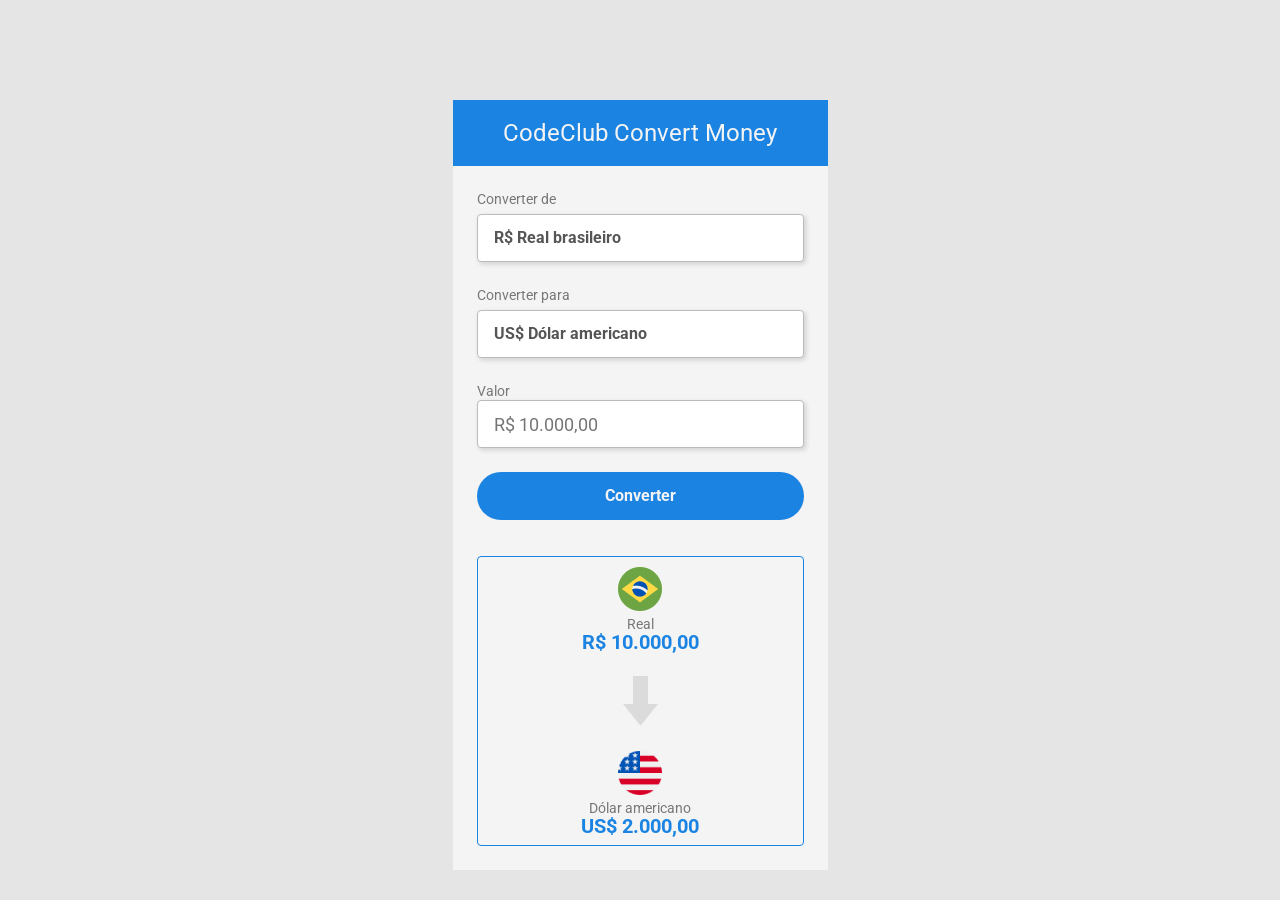
<file: index.html>
<!DOCTYPE html>
<html lang="pt-br">
  <head>
    <meta charset="UTF-8" />
    <meta http-equiv="X-UA-Compatible" content="IE=edge" />
    <meta name="viewport" content="width=device-width, initial-scale=1.0" />
    <link rel="preconnect" href="https://fonts.googleapis.com">
    <link rel="preconnect" href="https://fonts.gstatic.com" crossorigin>
    <link href="https://fonts.googleapis.com/css2?family=Roboto:ital,wght@0,100;0,300;0,400;0,500;0,700;1,300&display=swap" rel="stylesheet">
    <link rel="stylesheet" href="./styles.css" />
    <title>CodeClub Convert Money</title>
  </head>

  <body>
    <div class="container">
      <header>
        <h1>CodeClub Convert Money</h1>
      </header>

      <main>
        <label>
          Converter <b>de</b>
          <select>
            <option>R$ Real brasileiro</option>
          </select>
        </label>

        <label>
          Converter <b>para</b>
          <select id="currency-select">
            <option>US$ Dólar americano</option>
            <option>€ Euro</option>
            <option>₿ Bitcoin</option>
            <option>¥ Renminbi chinês</option>
          </select>
        </label>

        <label>
            <b>Valor</b>
            <input id="input-real" placeholder="R$ 10.000,00">
          </label>

        <button id="convert-button" type="button">Converter</button>

        <section>
            <div class="currency-container">
                <img src="./assets/assets/brasil 2.png" alt="bandeira-brasil">
                <p class="currency-name">Real</p>
                <p class="currency-value" id="real-value-text" >R$ 10.000,00</p>
            </div>

            <img class="arrow-img" src="./assets/assets/arrow.png" alt="seta">

            <div class="currency-container">
                <img src="./assets/assets/estados-unidos (1) 1.png" id="currency-img" alt="bandeira-país-conversão">
                <p class="currency-name" id="currency-name">Dólar americano</p>
                <p class="currency-value" id="currency-value-text">US$ 2.000,00</p>
            </div>
            
        </section>
      </main>
    </div>
  </body>
  <script src="./scripts.js"></script>

</html>
</file>
<file: styles.css>
* {
    margin: 0;
    padding: 0;
    box-sizing: border-box;
    font-family: "Roboto", sans-serif;
    font-style: normal;
    font-weight: normal;
    line-height: 18px;  
}

body {
    background-color: #E5E5E5;
}

.container {
    width: 375px;
    background-color: #F4F4F4;
    margin: 0 auto;
    margin-top: 100px;
   


}
header {
    background-color: #1B83E2;
    height: 66px;
}

h1 {
    
    font-style: normal;
    font-weight: normal;
    font-size: 24px;
    line-height: 18px;
    color: #F4F4F4;
    text-align: center;
    padding-top: 24px;
}

main {
    padding: 24px;
}

label {
    font-style: normal;
    font-weight: normal;
    font-size: 14px;
    line-height: 18px;
    color: #777777;
}

select {
    background: #FFFFFF;
    border: 1px solid #BBBBBB;
    border-radius: 4px;
    height: 48px;
    display: block;
    width: 100%;
    cursor: pointer;
    outline: none;
    color: #555555;
    line-height: 18px;
    font-size: 16px;
    font-weight: bold;
    appearance: none;
    padding-left: 16px;
    box-shadow: 2px 2px 5px rgba(0, 0, 0, 0.15);
    margin-top: 6px;
    margin-bottom: 24px;
}

input {
    background: #FFFFFF;
    border: 1px solid #BBBBBB;
    box-shadow: 2px 2px 5px rgba(0, 0, 0, 0.15);
    border-radius: 4px;
    height: 48px;
    width: 100%;
    padding-left: 16px;
    font-size: 18px;
    outline: none;
    font-size: 18px;
}

 button {
    background: #1B83E2;
    border-radius: 25px;
    height: 48px;
    width: 100%;
    margin-top: 24px;
    margin-bottom: 36px;
    cursor: pointer;
    color: #F4F4F4;
    font-size: 16px;
    font-style: normal;
    font-weight: bold;
    font-size: 16px;
    line-height: 18px;
    border: none;
 }

 button:hover {
     opacity: 0.9;
 }

 button:active {
     opacity: 0.7;
 }

 section {
    border: 1px solid #1B83E2;
    border-radius: 4px;
 }

 .currency-container {
    text-align: center;
    padding: 10px
 }

 .currency-name {
    font-size: 14px; 
    color: #777777;
 }

 .currency-value {
    font-weight: bold;
    font-size: 20px;    
    color: #1B83E2;
    
 }

 .arrow-img {
    margin: 15px auto;
    display: block;
 }
</file>
<file: assets/styles.css>
* {
    margin: 0;
    padding: 0;
    box-sizing: border-box;
    font-family: "Roboto", sans-serif;
    font-style: normal;
    font-weight: normal;
    line-height: 18px;  
}

body {
    background-color: #E5E5E5;
}

.container {
    width: 375px;
    background-color: #F4F4F4;
    margin: 0 auto;
    margin-top: 100px;
   


}
header {
    background-color: #1B83E2;
    height: 66px;
}

h1 {
    
    font-style: normal;
    font-weight: normal;
    font-size: 24px;
    line-height: 18px;
    color: #F4F4F4;
    text-align: center;
    padding-top: 24px;
}

main {
    padding: 24px;
}

label {
    font-style: normal;
    font-weight: normal;
    font-size: 14px;
    line-height: 18px;
    color: #777777;
}

select {
    background: #FFFFFF;
    border: 1px solid #BBBBBB;
    border-radius: 4px;
    height: 48px;
    display: block;
    width: 100%;
    cursor: pointer;
    outline: none;
    color: #555555;
    line-height: 18px;
    font-size: 16px;
    font-weight: bold;
    appearance: none;
    padding-left: 16px;
    box-shadow: 2px 2px 5px rgba(0, 0, 0, 0.15);
    margin-top: 6px;
    margin-bottom: 24px;
}

input {
    background: #FFFFFF;
    border: 1px solid #BBBBBB;
    box-shadow: 2px 2px 5px rgba(0, 0, 0, 0.15);
    border-radius: 4px;
    height: 48px;
    width: 100%;
    padding-left: 16px;
    font-size: 18px;
    outline: none;
    font-size: 18px;
}

 button {
    background: #1B83E2;
    border-radius: 25px;
    height: 48px;
    width: 100%;
    margin-top: 24px;
    margin-bottom: 36px;
    cursor: pointer;
    color: #F4F4F4;
    font-size: 16px;
    font-style: normal;
    font-weight: bold;
    font-size: 16px;
    line-height: 18px;
    border: none;
 }

 button:hover {
     opacity: 0.9;
 }

 button:active {
     opacity: 0.7;
 }

 section {
    border: 1px solid #1B83E2;
    border-radius: 4px;
 }

 .currency-container {
    text-align: center;
    padding: 10px
 }

 .currency-name {
    font-size: 14px; 
    color: #777777;
 }

 .currency-value {
    font-weight: bold;
    font-size: 20px;    
    color: #1B83E2;
    
 }

 .arrow-img {
    margin: 15px auto;
    display: block;
 }
</file>
